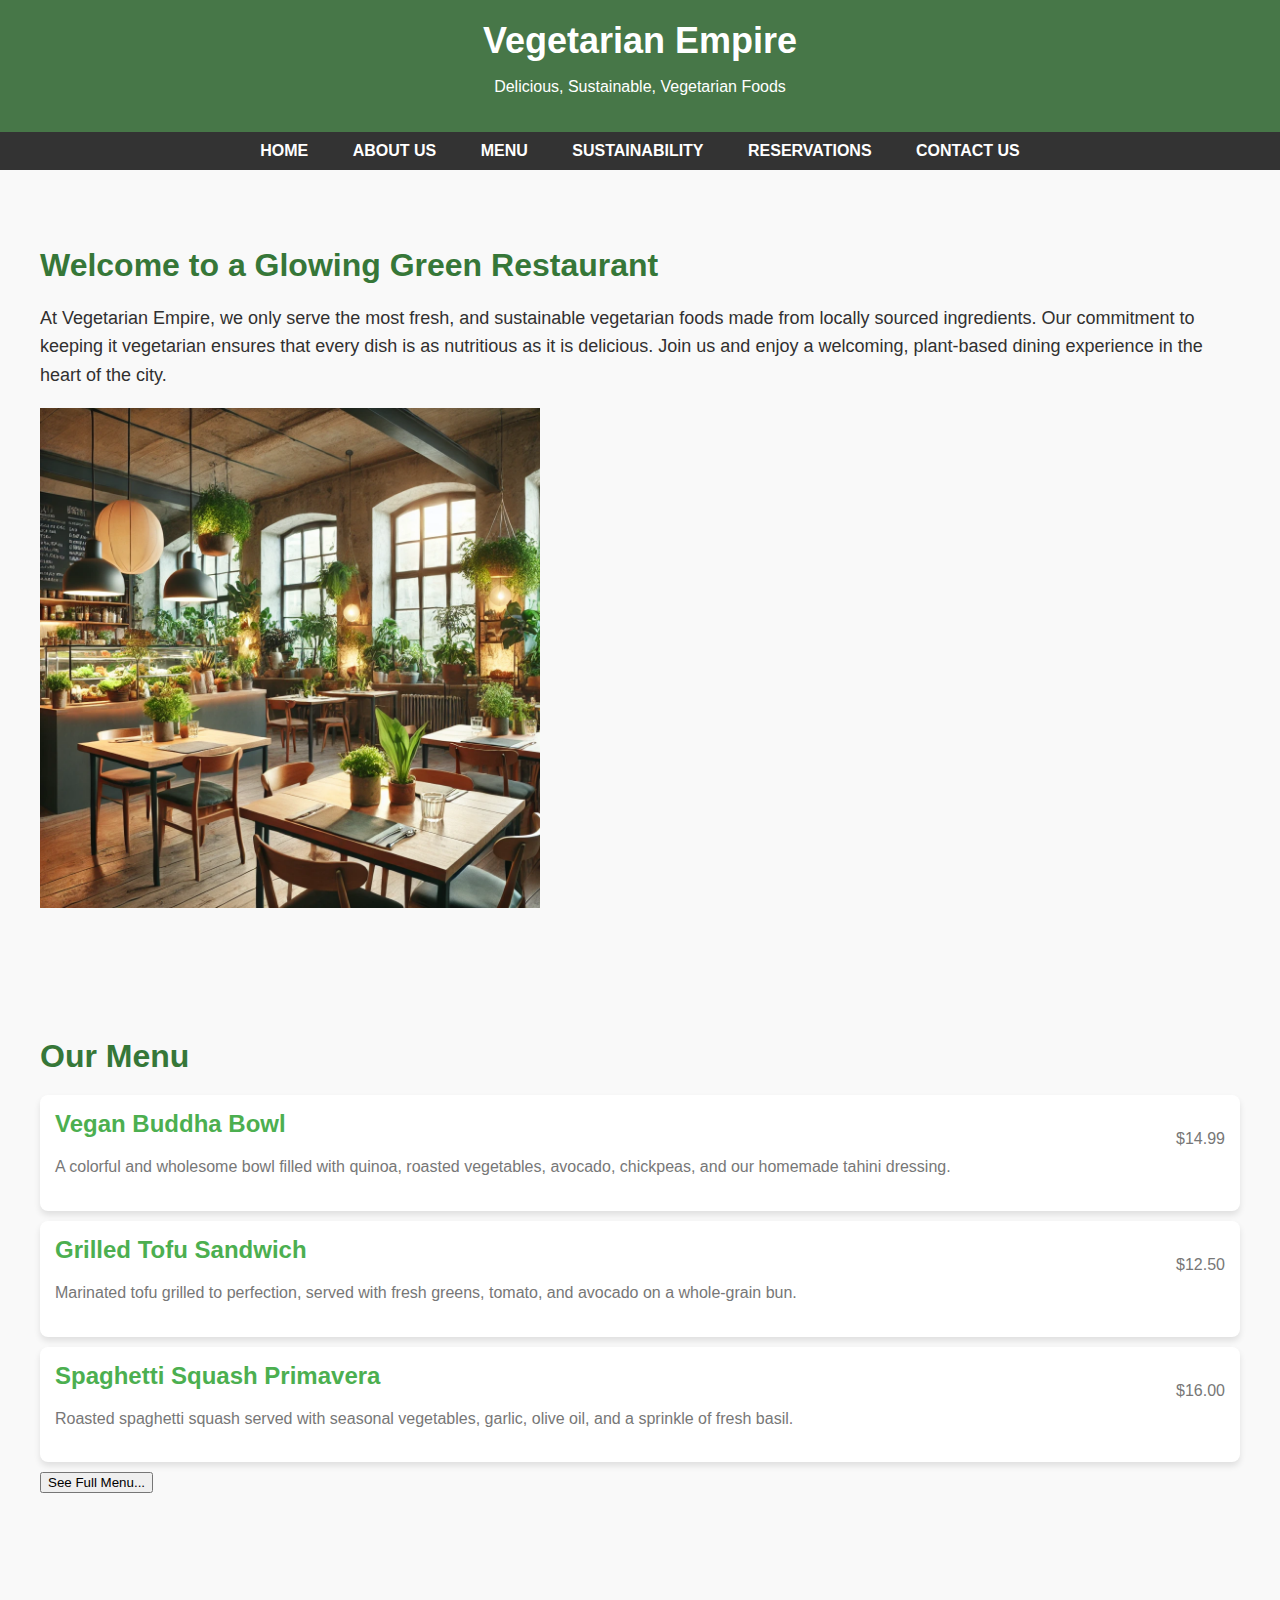
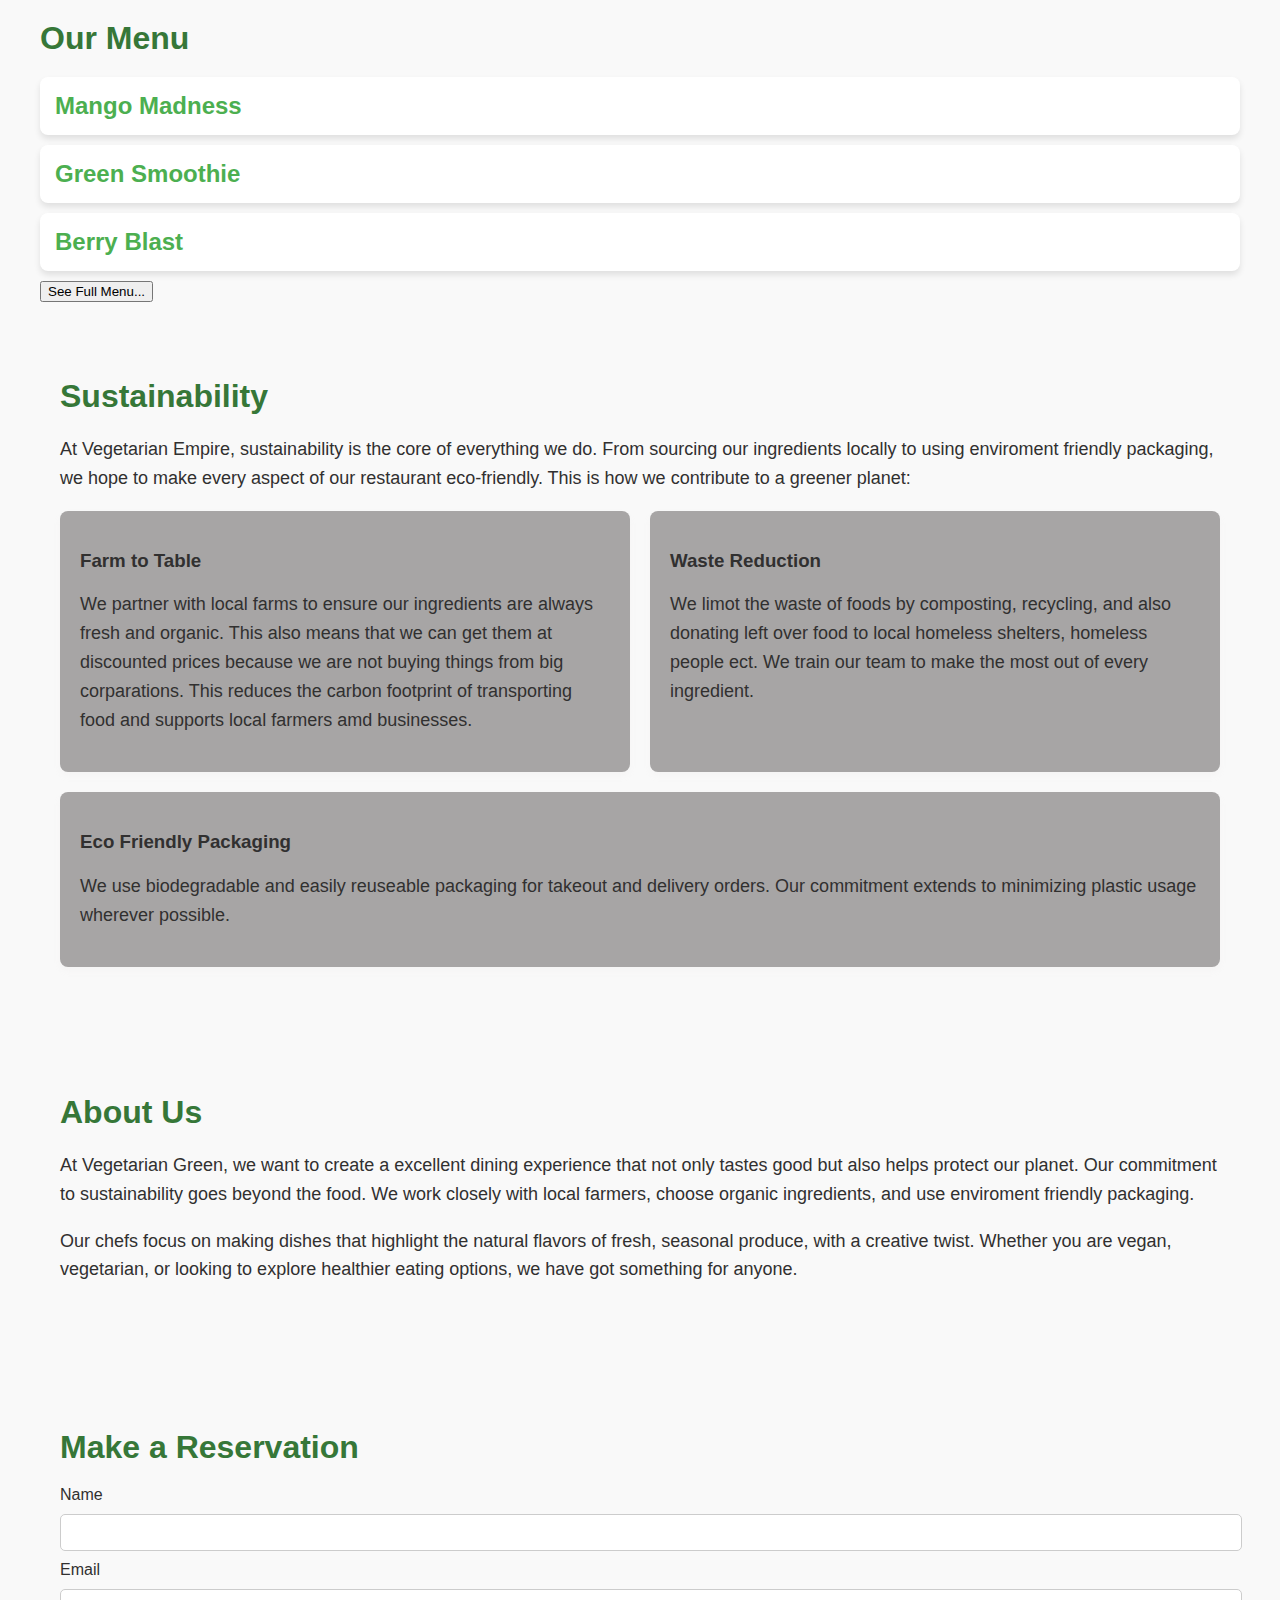
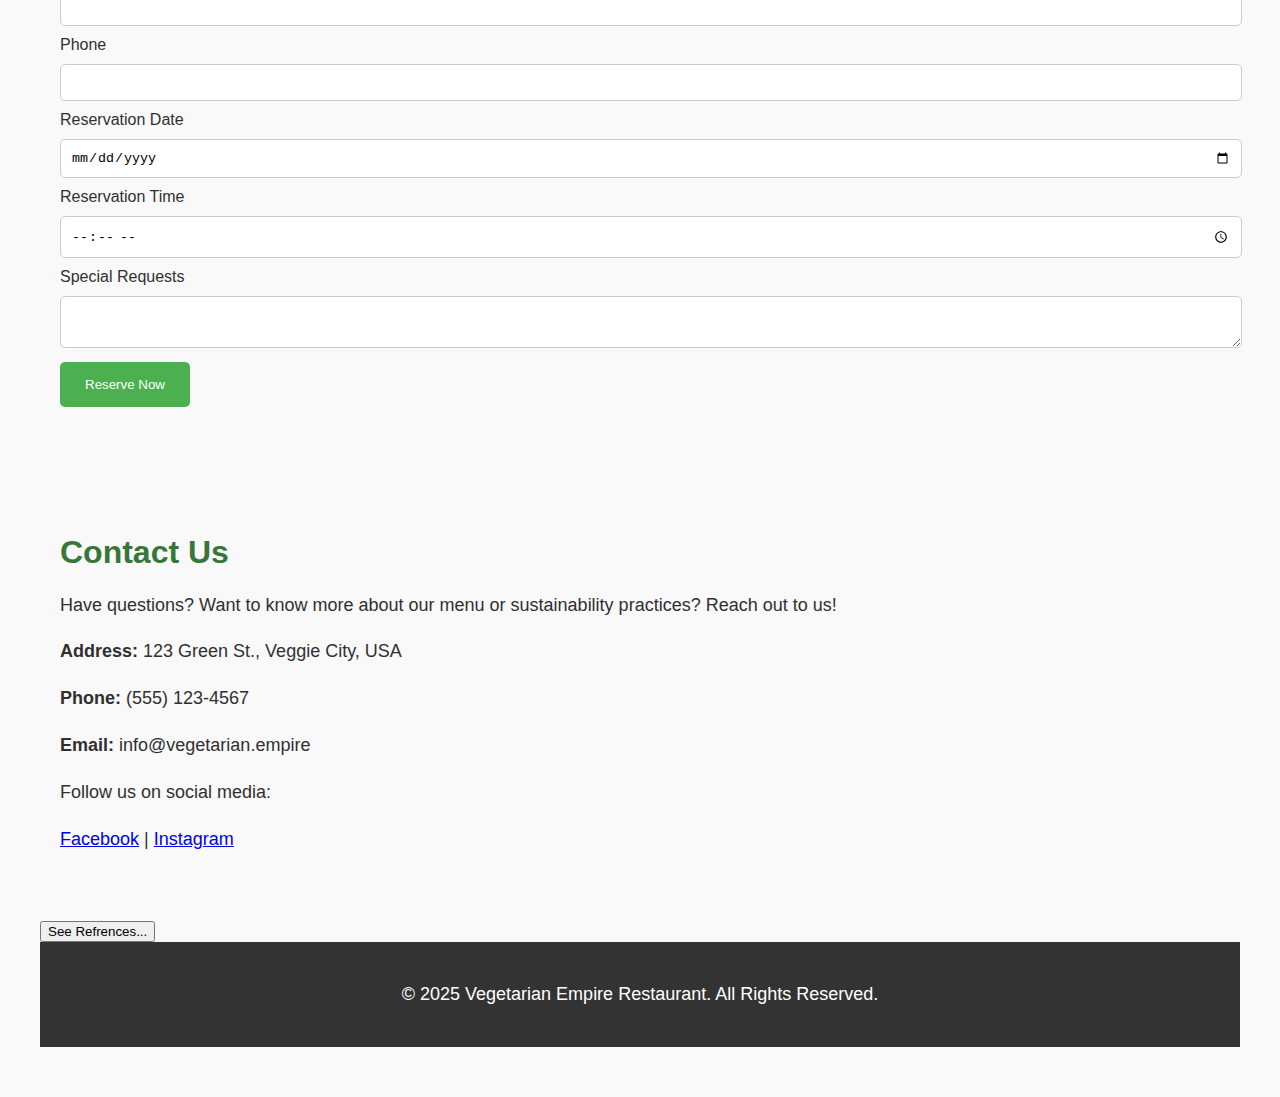
<file: index.html>
<!DOCTYPE html>
<html lang="en">
<head>
    <meta charset="UTF-8">
    <title>Document</title>


    <style>
        body {
            font-family: Arial, sans-serif;
            margin: 0;
            padding: 0;
            background-color: #f9f9f9;
            color: #313030;
        }
        header {
            background-color: #477748;
            color: white;
            text-align: center;
            padding: 20px 0;
        }
        header h1 {
            margin: 0;
            font-size: 36px;
        }
        .section {
            padding: 50px 20px;
            max-width: 1200px;
            margin: auto;
        }
        .section h2 {
            font-size: 32px;
            margin-bottom: 20px;
            color: #367738;
        }
        .section p {
            font-size: 18px;
            line-height: 1.6;
        }
        nav {
            text-align: center;
            background-color: #333;
            padding: 10px 0;
        }
        nav a {
            color: white;
            padding: 12px 20px;
            text-decoration: none;
            text-transform: uppercase;
            font-weight: bold;
        }
        nav a:hover {
            background-color: #4CAF50;
        }
        .sustainability-list {
            display: flex;
            flex-wrap: wrap;
            gap: 20px;
        }
        .sustainability-item {
            flex: 1 1 calc(33.33% - 20px);
            background-color: #a7a5a5;
            border-radius: 8px;
            padding: 20px;
            box-shadow: 0 4px 6px rgba(228, 212, 212, 0.1);
        }
        footer {
            background-color: #333;
            color: white;
            text-align: center;
            padding: 20px 0;
        }
        footer a {
            color: #4CAF50;
            text-decoration: none;
        }
        footer a:hover {
            text-decoration: underline;
        }
        .reservation-form input, .reservation-form textarea {
            width: 100%;
            padding: 10px;
            margin: 10px 0;
            border-radius: 5px;
            border: 1px solid #ccc;
        }
        .reservation-form button {
            background-color: #4CAF50;
            color: white;
            padding: 15px 25px;
            border: none;
            border-radius: 5px;
            cursor: pointer;
        }
        .reservation-form button:hover {
            background-color: #45a049;
        }
        .menu-item {
            display: flex;
            justify-content: space-between;
            background-color: #fff;
            border-radius: 8px;
            padding: 15px;
            margin: 10px 0;
            box-shadow: 0 4px 6px rgba(0, 0, 0, 0.1);
        }
        .menu-item h3 {
            color: #4CAF50;
            margin: 0;
            font-size: 24px;
        }
        .menu-item p {
            font-size: 16px;
            color: #777;
        }
    </style>
</head>
<body>
    <header>
        <h1>Vegetarian Empire</h1>
        <p> Delicious, Sustainable, Vegetarian Foods</p>
    </header>


    <nav>
        <a href="#home">Home</a>
        <a href="#about">About Us</a>
        <a href="#menu">Menu</a>
        <a href="#sustainability">Sustainability</a>
        <a href="#reservations">Reservations</a>
        <a href="#contact">Contact Us</a>
    </nav>




    <section id="home" class="section">
        <h2>Welcome to a Glowing Green Restaurant</h2>
        <p>At Vegetarian Empire, we only serve the most fresh, and sustainable vegetarian foods made from locally sourced ingredients. Our commitment to keeping it vegetarian ensures that every dish is as nutritious as it is delicious. Join us and enjoy a welcoming, plant-based dining experience in the heart of the city.</p>
        <img src="Interior.jpg.webp" alt="Restaurant Interior" class="img-container" style="width: 500px; height: auto;">
    </section>
   
    <section id="menu" class="section">
        <h2>Our Menu</h2>
        <div class="menu-item">
            <div>
                <h3>Vegan Buddha Bowl</h3>
                <p>A colorful and wholesome bowl filled with quinoa, roasted vegetables, avocado, chickpeas, and our homemade tahini dressing.</p>
            </div>
            <p>$14.99</p>
        </div>
   
        <div class="menu-item">
            <div>
                <h3>Grilled Tofu Sandwich</h3>
                <p>Marinated tofu grilled to perfection, served with fresh greens, tomato, and avocado on a whole-grain bun.</p>
            </div>
            <p>$12.50</p>
        </div>
   
        <div class="menu-item">
            <div>
                <h3>Spaghetti Squash Primavera</h3>
                <p>Roasted spaghetti squash served with seasonal vegetables, garlic, olive oil, and a sprinkle of fresh basil.</p>
            </div>
            <p>$16.00</p>
        </div>
        <button onclick="goToPage()">See Full Menu...</button>


        <script>
            function goToPage() {
                window.location.href = "menu.html";
            }
        </script>
    </section>
   
    <section id="menu" class="section">
        <h2>Our Menu</h2>
        <div class="menu-item">
            <div>
                <h3>Mango Madness</h3>


            </div>
           
        </div>
   
        <div class="menu-item">
            <div>
                <h3>Green Smoothie</h3>
               
            </div>
       
        </div>
   
        <div class="menu-item">
            <div>
                <h3>Berry Blast</h3>
               
            </div>
           
        </div>
        <form action="Smoothies.html">
            <button type="submit">See Full Menu...</button>
        </form>
       


       


    <section id="sustainability" class="section">
        <h2>Sustainability</h2>
        <p>At Vegetarian Empire, sustainability is the core of everything we do. From sourcing our ingredients locally to using enviroment friendly packaging, we hope to make every aspect of our restaurant eco-friendly. This is how we contribute to a greener planet:</p>
   
        <div class="sustainability-list">
            <div class="sustainability-item">
                <h3>Farm to Table</h3>
                <p>We partner with local farms to ensure our ingredients are always fresh and organic. This also means that we can get them at discounted prices because we are not buying things from big corparations. This reduces the carbon footprint of transporting food and supports local farmers amd businesses.</p>
            </div>
   
            <div class="sustainability-item">
                <h3>Waste Reduction</h3>
                <p>We limot the waste of foods by composting, recycling, and also donating left over food to local homeless shelters, homeless people ect. We train our team to make the most out of every ingredient.</p>
            </div>
   
            <div class="sustainability-item">
                <h3>Eco Friendly Packaging</h3>
                <p>We use biodegradable and easily reuseable packaging for takeout and delivery orders. Our commitment extends to minimizing plastic usage wherever possible.</p>
            </div>
        </div>
    </section>


    <section id="about" class="section">
        <h2>About Us</h2>
        <p>At Vegetarian Green, we want to create a excellent dining experience that not only tastes good but also helps protect our planet. Our commitment to sustainability goes beyond the food. We work closely with local farmers, choose organic ingredients, and use enviroment friendly packaging.</p>
        <p>Our chefs focus on making dishes that highlight the natural flavors of fresh, seasonal produce, with a creative twist. Whether you are vegan, vegetarian, or looking to explore healthier eating options, we have got something for anyone.</p>
    </section>


    <section id="reservations" class="section">
        <h2>Make a Reservation</h2>
        <form class="reservation-form">
            <label for="name">Name</label>
            <input type="text" id="name" required>
   
            <label for="email">Email</label>
            <input type="email" id="email" required>
   
            <label for="phone">Phone</label>
            <input type="tel" id="phone" required>
   
            <label for="date">Reservation Date</label>
            <input type="date" id="date" required>
   
            <label for="time">Reservation Time</label>
            <input type="time" id="time" required>
   
            <label for="specialRequests">Special Requests</label>
            <textarea id="specialRequests"></textarea>
   
            <button type="submit">Reserve Now</button>
        </form>
    </section>


    <section id="contact" class="section">
        <h2>Contact Us</h2>
        <p>Have questions? Want to know more about our menu or sustainability practices? Reach out to us!</p>
        <p><strong>Address:</strong> 123 Green St., Veggie City, USA</p>
        <p><strong>Phone:</strong> (555) 123-4567</p>
        <p><strong>Email:</strong> info@vegetarian.empire</p>
        <p>Follow us on social media:</p>
        <p>
            <a href="https://facebook.com/vibrantgreen" target="_blank">Facebook</a> |
            <a href="https://instagram.com/vibrantgreen" target="_blank">Instagram</a>
        </p>
    </section>
   
    <form action="reference.html">
        <button type="submit">See Refrences...</button>
    </form>

    <footer>
        <p style="text-align: center;">&copy; 2025 Vegetarian Empire Restaurant. All Rights Reserved.</p>
    </footer>
</body>
</html>
</file>
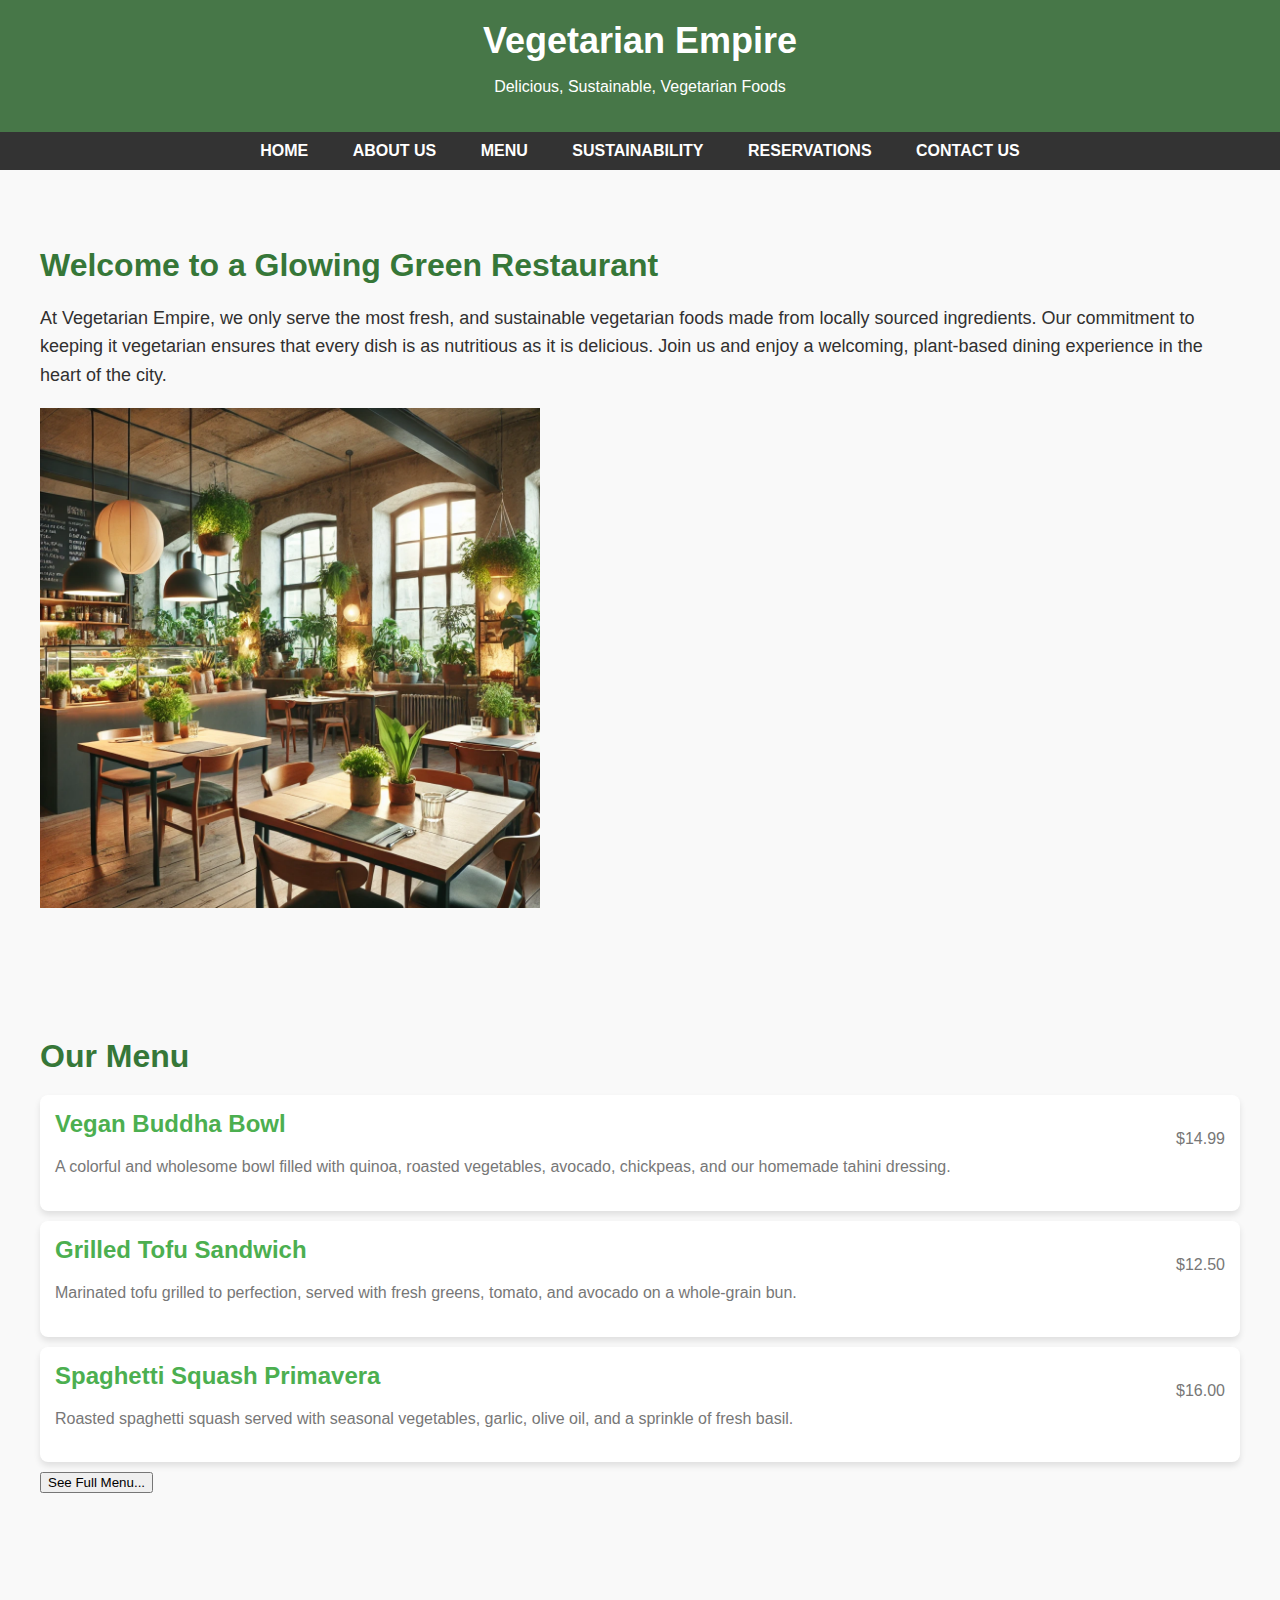
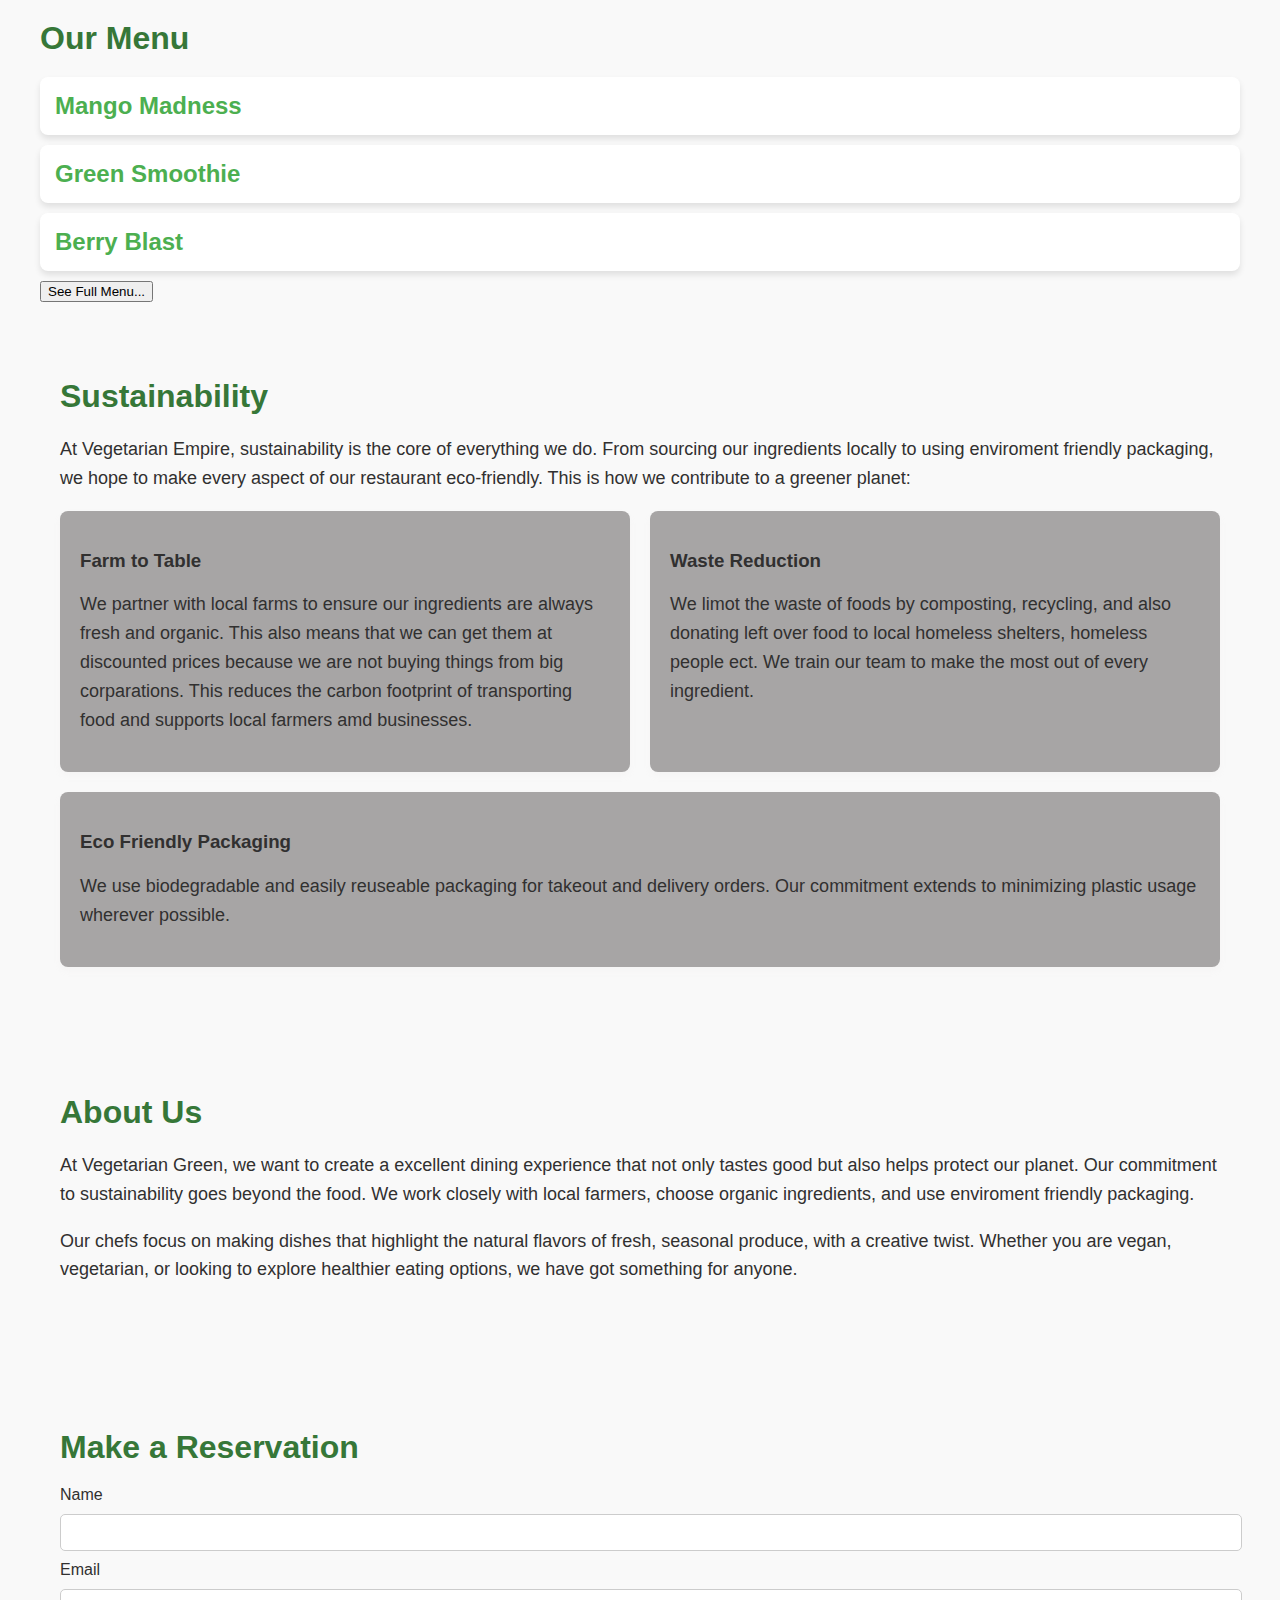
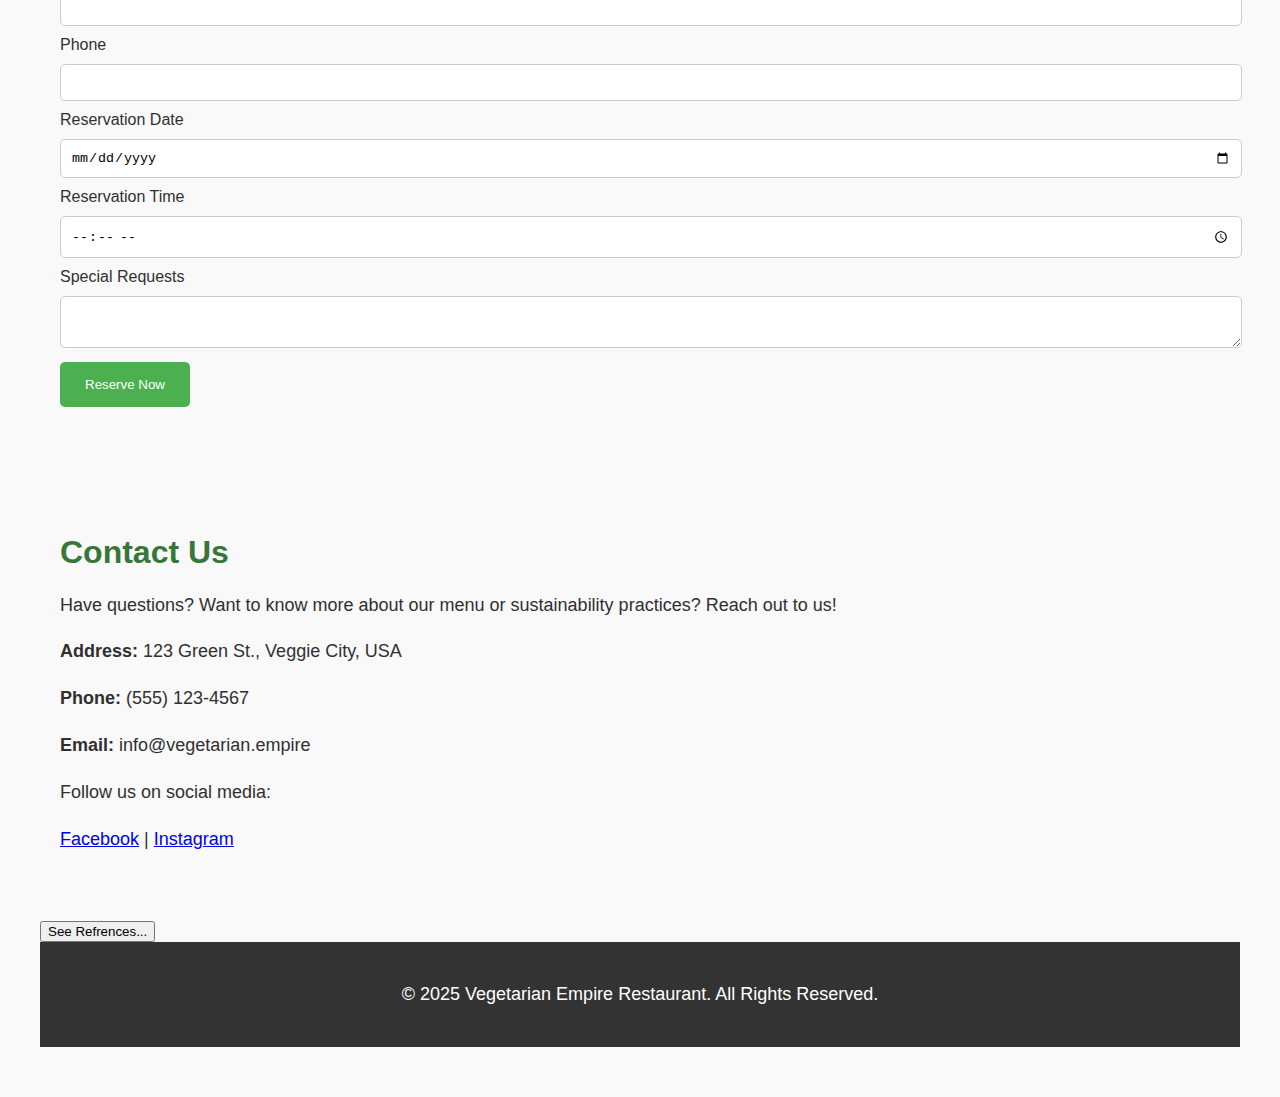
<file: Mainindex.html>
<!DOCTYPE html>
<html lang="en">
<head>
    <meta charset="UTF-8">
    <title>Document</title>


    <style>
        body {
            font-family: Arial, sans-serif;
            margin: 0;
            padding: 0;
            background-color: #f9f9f9;
            color: #313030;
        }
        header {
            background-color: #477748;
            color: white;
            text-align: center;
            padding: 20px 0;
        }
        header h1 {
            margin: 0;
            font-size: 36px;
        }
        .section {
            padding: 50px 20px;
            max-width: 1200px;
            margin: auto;
        }
        .section h2 {
            font-size: 32px;
            margin-bottom: 20px;
            color: #367738;
        }
        .section p {
            font-size: 18px;
            line-height: 1.6;
        }
        nav {
            text-align: center;
            background-color: #333;
            padding: 10px 0;
        }
        nav a {
            color: white;
            padding: 12px 20px;
            text-decoration: none;
            text-transform: uppercase;
            font-weight: bold;
        }
        nav a:hover {
            background-color: #4CAF50;
        }
        .sustainability-list {
            display: flex;
            flex-wrap: wrap;
            gap: 20px;
        }
        .sustainability-item {
            flex: 1 1 calc(33.33% - 20px);
            background-color: #a7a5a5;
            border-radius: 8px;
            padding: 20px;
            box-shadow: 0 4px 6px rgba(228, 212, 212, 0.1);
        }
        footer {
            background-color: #333;
            color: white;
            text-align: center;
            padding: 20px 0;
        }
        footer a {
            color: #4CAF50;
            text-decoration: none;
        }
        footer a:hover {
            text-decoration: underline;
        }
        .reservation-form input, .reservation-form textarea {
            width: 100%;
            padding: 10px;
            margin: 10px 0;
            border-radius: 5px;
            border: 1px solid #ccc;
        }
        .reservation-form button {
            background-color: #4CAF50;
            color: white;
            padding: 15px 25px;
            border: none;
            border-radius: 5px;
            cursor: pointer;
        }
        .reservation-form button:hover {
            background-color: #45a049;
        }
        .menu-item {
            display: flex;
            justify-content: space-between;
            background-color: #fff;
            border-radius: 8px;
            padding: 15px;
            margin: 10px 0;
            box-shadow: 0 4px 6px rgba(0, 0, 0, 0.1);
        }
        .menu-item h3 {
            color: #4CAF50;
            margin: 0;
            font-size: 24px;
        }
        .menu-item p {
            font-size: 16px;
            color: #777;
        }
    </style>
</head>
<body>
    <header>
        <h1>Vegetarian Empire</h1>
        <p> Delicious, Sustainable, Vegetarian Foods</p>
    </header>


    <nav>
        <a href="#home">Home</a>
        <a href="#about">About Us</a>
        <a href="#menu">Menu</a>
        <a href="#sustainability">Sustainability</a>
        <a href="#reservations">Reservations</a>
        <a href="#contact">Contact Us</a>
    </nav>




    <section id="home" class="section">
        <h2>Welcome to a Glowing Green Restaurant</h2>
        <p>At Vegetarian Empire, we only serve the most fresh, and sustainable vegetarian foods made from locally sourced ingredients. Our commitment to keeping it vegetarian ensures that every dish is as nutritious as it is delicious. Join us and enjoy a welcoming, plant-based dining experience in the heart of the city.</p>
        <img src="Interior.jpg.webp" alt="Restaurant Interior" class="img-container" style="width: 500px; height: auto;">
    </section>
   
    <section id="menu" class="section">
        <h2>Our Menu</h2>
        <div class="menu-item">
            <div>
                <h3>Vegan Buddha Bowl</h3>
                <p>A colorful and wholesome bowl filled with quinoa, roasted vegetables, avocado, chickpeas, and our homemade tahini dressing.</p>
            </div>
            <p>$14.99</p>
        </div>
   
        <div class="menu-item">
            <div>
                <h3>Grilled Tofu Sandwich</h3>
                <p>Marinated tofu grilled to perfection, served with fresh greens, tomato, and avocado on a whole-grain bun.</p>
            </div>
            <p>$12.50</p>
        </div>
   
        <div class="menu-item">
            <div>
                <h3>Spaghetti Squash Primavera</h3>
                <p>Roasted spaghetti squash served with seasonal vegetables, garlic, olive oil, and a sprinkle of fresh basil.</p>
            </div>
            <p>$16.00</p>
        </div>
        <button onclick="goToPage()">See Full Menu...</button>


        <script>
            function goToPage() {
                window.location.href = "menu.html";
            }
        </script>
    </section>
   
    <section id="menu" class="section">
        <h2>Our Menu</h2>
        <div class="menu-item">
            <div>
                <h3>Mango Madness</h3>


            </div>
           
        </div>
   
        <div class="menu-item">
            <div>
                <h3>Green Smoothie</h3>
               
            </div>
       
        </div>
   
        <div class="menu-item">
            <div>
                <h3>Berry Blast</h3>
               
            </div>
           
        </div>
        <form action="Smoothies.html">
            <button type="submit">See Full Menu...</button>
        </form>
       


       


    <section id="sustainability" class="section">
        <h2>Sustainability</h2>
        <p>At Vegetarian Empire, sustainability is the core of everything we do. From sourcing our ingredients locally to using enviroment friendly packaging, we hope to make every aspect of our restaurant eco-friendly. This is how we contribute to a greener planet:</p>
   
        <div class="sustainability-list">
            <div class="sustainability-item">
                <h3>Farm to Table</h3>
                <p>We partner with local farms to ensure our ingredients are always fresh and organic. This also means that we can get them at discounted prices because we are not buying things from big corparations. This reduces the carbon footprint of transporting food and supports local farmers amd businesses.</p>
            </div>
   
            <div class="sustainability-item">
                <h3>Waste Reduction</h3>
                <p>We limot the waste of foods by composting, recycling, and also donating left over food to local homeless shelters, homeless people ect. We train our team to make the most out of every ingredient.</p>
            </div>
   
            <div class="sustainability-item">
                <h3>Eco Friendly Packaging</h3>
                <p>We use biodegradable and easily reuseable packaging for takeout and delivery orders. Our commitment extends to minimizing plastic usage wherever possible.</p>
            </div>
        </div>
    </section>


    <section id="about" class="section">
        <h2>About Us</h2>
        <p>At Vegetarian Green, we want to create a excellent dining experience that not only tastes good but also helps protect our planet. Our commitment to sustainability goes beyond the food. We work closely with local farmers, choose organic ingredients, and use enviroment friendly packaging.</p>
        <p>Our chefs focus on making dishes that highlight the natural flavors of fresh, seasonal produce, with a creative twist. Whether you are vegan, vegetarian, or looking to explore healthier eating options, we have got something for anyone.</p>
    </section>


    <section id="reservations" class="section">
        <h2>Make a Reservation</h2>
        <form class="reservation-form">
            <label for="name">Name</label>
            <input type="text" id="name" required>
   
            <label for="email">Email</label>
            <input type="email" id="email" required>
   
            <label for="phone">Phone</label>
            <input type="tel" id="phone" required>
   
            <label for="date">Reservation Date</label>
            <input type="date" id="date" required>
   
            <label for="time">Reservation Time</label>
            <input type="time" id="time" required>
   
            <label for="specialRequests">Special Requests</label>
            <textarea id="specialRequests"></textarea>
   
            <button type="submit">Reserve Now</button>
        </form>
    </section>


    <section id="contact" class="section">
        <h2>Contact Us</h2>
        <p>Have questions? Want to know more about our menu or sustainability practices? Reach out to us!</p>
        <p><strong>Address:</strong> 123 Green St., Veggie City, USA</p>
        <p><strong>Phone:</strong> (555) 123-4567</p>
        <p><strong>Email:</strong> info@vegetarian.empire</p>
        <p>Follow us on social media:</p>
        <p>
            <a href="https://facebook.com/vibrantgreen" target="_blank">Facebook</a> |
            <a href="https://instagram.com/vibrantgreen" target="_blank">Instagram</a>
        </p>
    </section>
   
    <form action="reference.html">
        <button type="submit">See Refrences...</button>
    </form>

    <footer>
        <p style="text-align: center;">&copy; 2025 Vegetarian Empire Restaurant. All Rights Reserved.</p>
    </footer>
</body>
</html>
</file>
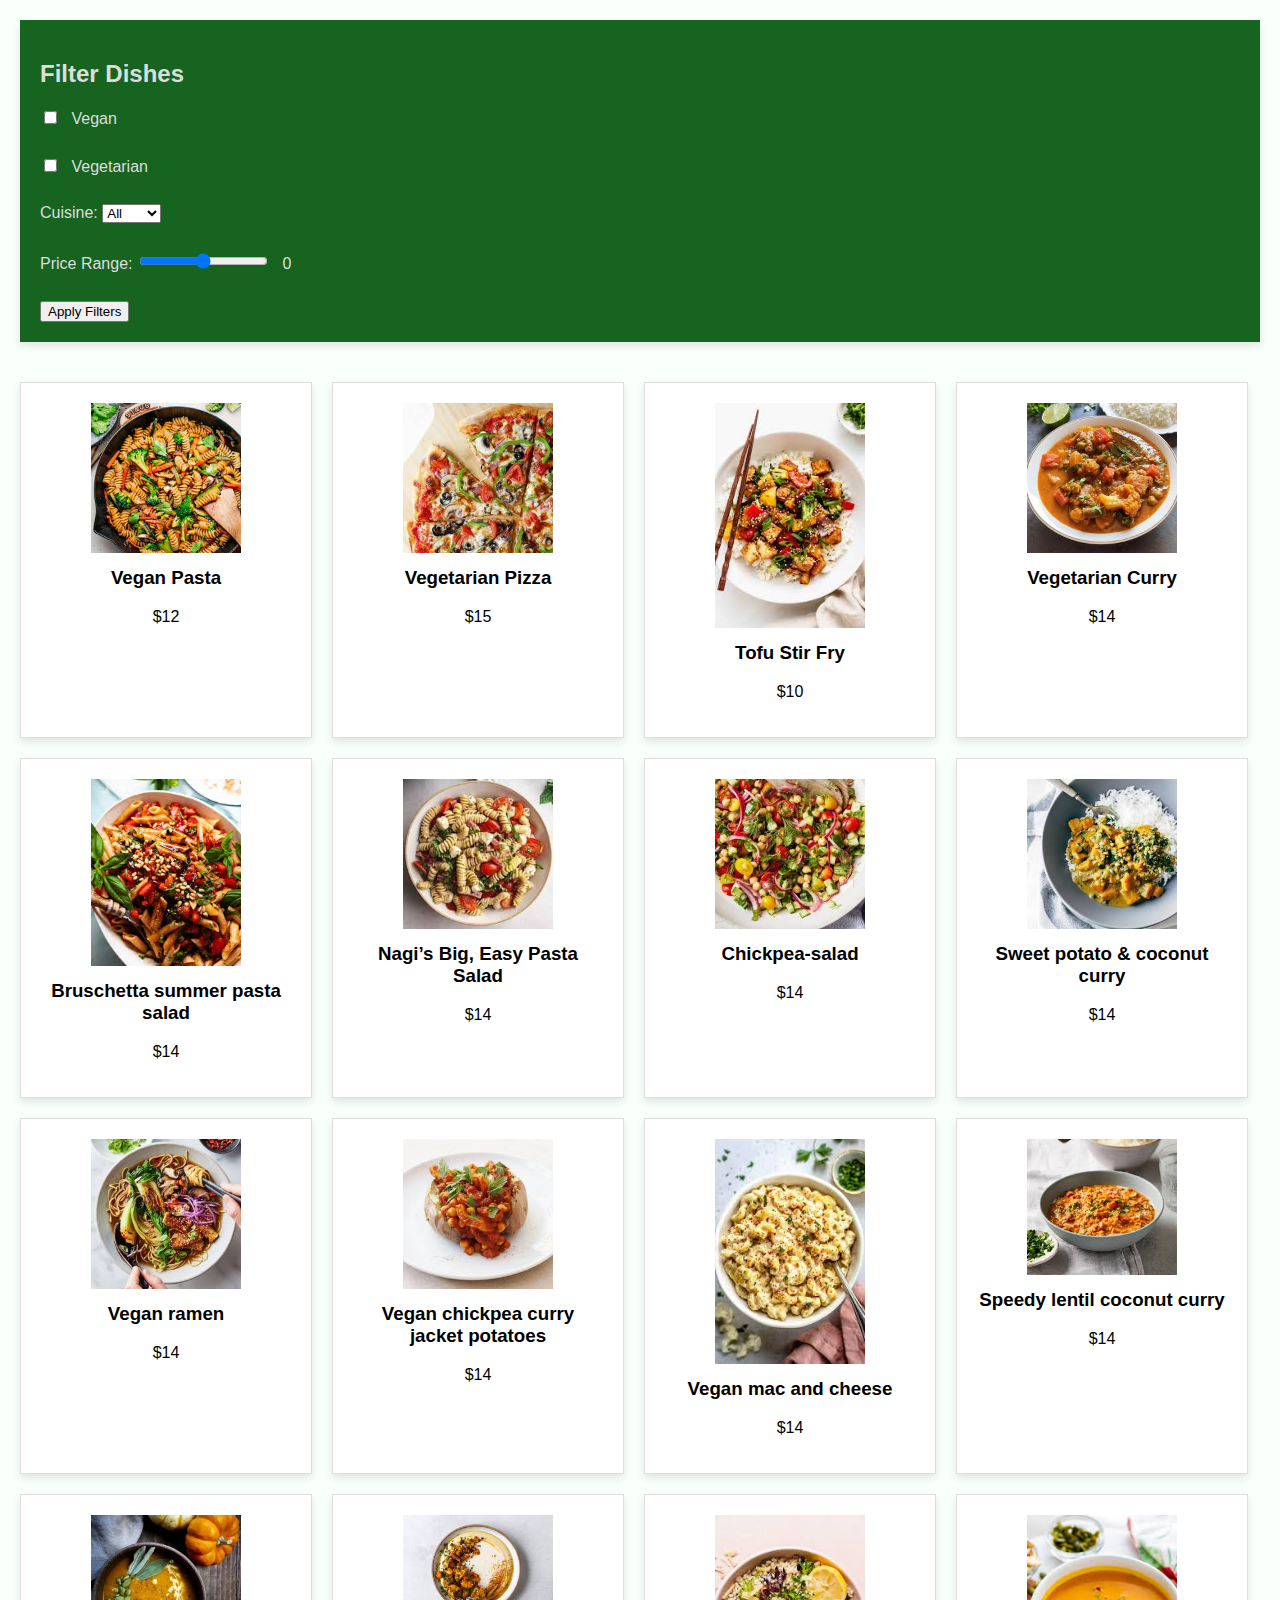
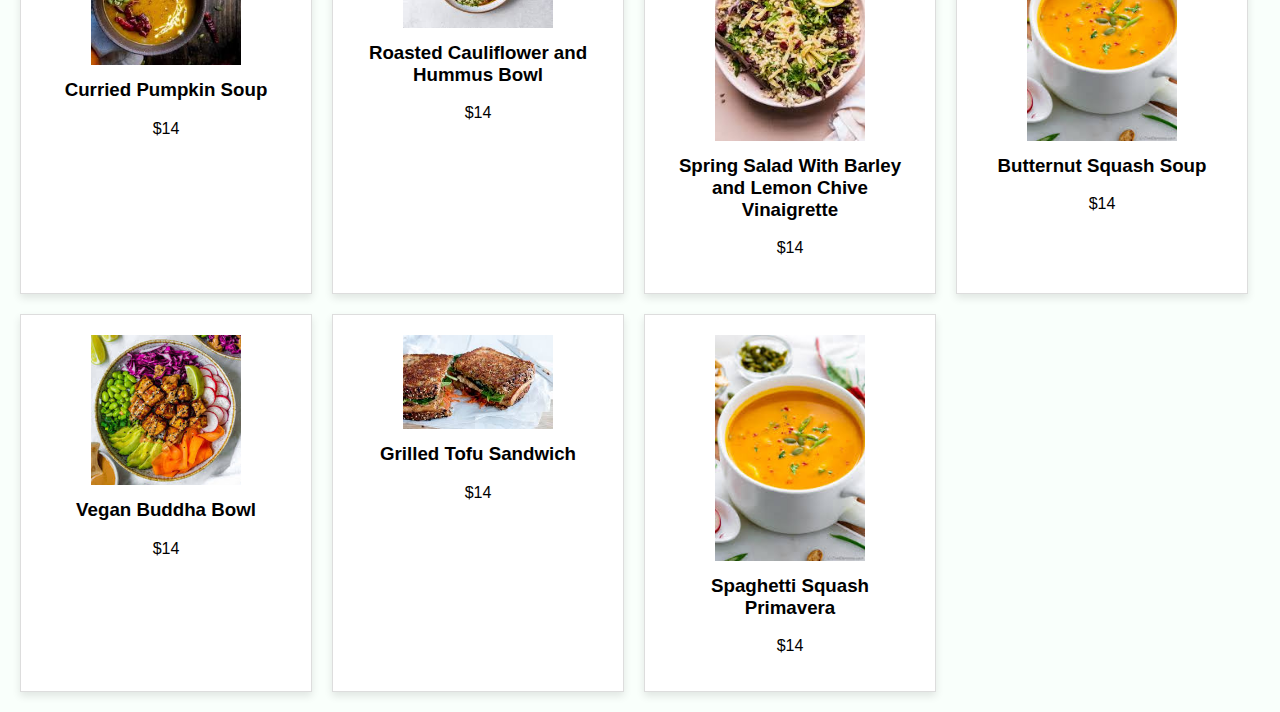
<file: menu.html>
<!DOCTYPE html>
<html lang="en">
<head>
    <meta charset="UTF-8">
    <meta name="viewport" content="width=device-width, initial-scale=1.0">
    <title>Dish Filter</title>
    <style>
        /* styles.css */
body {
    font-family: Arial, sans-serif;
    margin: 0;
    padding: 0;
    background-color: #f9fffb;
}


.filter-section {
    background-color: #176421;
    padding: 20px;
    box-shadow: 0 4px 8px rgba(0, 0, 0, 0.1);
    margin: 20px;
    color: #ddd;
}


.filter-section h2 {
    margin-bottom: 20px;
}


form label {
    display: block;
    margin-bottom: 10px;
}


form input[type="checkbox"], form select, form input[type="range"] {
    margin-right: 10px;
}


.dishes-list {
    display: flex;
    flex-wrap: wrap;
    gap: 20px;
    padding: 20px;
}


.dish-card {
    background-color: #fff;
    border: 1px solid #ddd;
    padding: 20px;
    width: 250px;
    text-align: center;
    box-shadow: 0 4px 8px rgba(0, 0, 0, 0.1);
}


.dish-card img {
    width: 60%;
    height: auto;
}


.dish-card h3 {
    margin-top: 10px;
}


    </style>
</head>
<body>
    <div class="filter-section">
        <h2>Filter Dishes</h2>
        <form id="filter-form">
            <label for="vegan">
                <input type="checkbox" id="vegan" name="diet" value="vegan"> Vegan
            </label>
            <br>
            <label for="vegetarian">
                <input type="checkbox" id="vegetarian" name="diet" value="vegetarian"> Vegetarian
            </label>
            <br>
            <label for="cuisine">
                Cuisine:
                <select id="cuisine" name="cuisine">
                    <option value="all">All</option>
                    <option value="italian">Italian</option>
                    <option value="indian">Indian</option>
                    <option value="asian">Asian</option>
                    <option value="other">Other</option>
                    <!-- Add more cuisines -->
                </select>
            </label>
            <br>
            <label for="price-range">
                Price Range:
                <input type="range" id="price-range" name="price-range" min="0" max="100" step="5">
                <span id="price-value">0</span>
            </label>
            <br>
            <button type="submit">Apply Filters</button>
        </form>
    </div>


    <div class="dishes-list" id="dishes-list">
        <!-- Filtered dishes will be displayed here -->
    </div>


    <script>// script.js


        const dishes = [
            { id: 1, name: "Vegan Pasta", diet: "vegan", cuisine: "italian", price: 12, img: "Vegan Pasta.jpeg" },
            { id: 2, name: "Vegetarian Pizza", diet: "vegetarian", cuisine: "italian", price: 15, img: "veggie-pizza.jpg" },
            { id: 3, name: "Tofu Stir Fry", diet: "vegan", cuisine: "asian", price: 10, img: "tofu-stirfry.jpg" },
            { id: 4, name: "Vegetarian Curry", diet: "vegetarian", cuisine: "other", price: 14, img: "vegetarian-curry.jpg" },
            { id: 5, name: "Bruschetta summer pasta salad", diet: "vegetarian", cuisine: "other", price: 14, img: "summer pasta salad.jpg" },
            { id: 6, name: "Nagi’s Big, Easy Pasta Salad", diet: "vegetarian", cuisine: "other", price: 14, img: "pasta-salad.jpg" },
            { id: 7, name: "Chickpea-salad", diet: "vegan", cuisine: "other", price: 14, img: "chickpea.jpg" },
            { id: 8, name: "Sweet potato & coconut curry", diet: "vegan", cuisine: "other", price: 14, img: "sweet-potato.jpg" },
            { id: 9, name: "Vegan ramen", diet: "vegan", cuisine: "other", price: 14, img: "vegan ramen.jpg" },
            { id: 10, name: "Vegan chickpea curry jacket potatoes", diet: "vegan", cuisine: "other", price: 14, img: "chickpea-curry.jpg" },
            { id: 11, name: "Vegan mac and cheese", diet: "vegan", cuisine: "other", price: 14, img: "vegan-mac.jpg" },
            { id: 12, name: "Speedy lentil coconut curry", diet: "vegan", cuisine: "other", price: 14, img: "coconut-curry.jpg" },
            { id: 13, name: "Curried Pumpkin Soup", diet: "vegetarian", cuisine: "other", price: 14, img: "pumpkin-curry.jpg" },
            { id: 14, name: "Roasted Cauliflower and Hummus Bowl", diet: "vegetarian", cuisine: "other", price: 14, img: "hummus-bowl.jpg" },
            { id: 15, name: "Spring Salad With Barley and Lemon Chive Vinaigrette", diet: "vegetarian", cuisine: "other", price: 14, img: "spring-salad.jpg" },
            { id: 16, name: "Butternut Squash Soup", diet: "vegetarian", cuisine: "other", price: 14, img: "squash-soup.jpg" },
            { id: 17, name: "Vegan Buddha Bowl", diet: "vegetarian", cuisine: "other", price: 14, img: "vegan-bowl.jpg" },
            { id: 18, name: "Grilled Tofu Sandwich", diet: "vegetarian", cuisine: "other", price: 14, img: "grilled-tofu.jpg" },
            { id: 19, name: "Spaghetti Squash Primavera", diet: "vegetarian", cuisine: "other", price: 14, img: "squash-soup.jpg" },
            // Add more dishes
        ];
       
        const priceRange = document.getElementById("price-range");
        const priceValue = document.getElementById("price-value");
        const filterForm = document.getElementById("filter-form");
        const dishesList = document.getElementById("dishes-list");
       
        priceRange.addEventListener("input", function () {
            priceValue.textContent = "$" + priceRange.value;
        });
       
        filterForm.addEventListener("submit", function (event) {
            event.preventDefault();
       
            const veganChecked = document.getElementById("vegan").checked;
            const vegetarianChecked = document.getElementById("vegetarian").checked;
            const cuisine = document.getElementById("cuisine").value;
            const price = parseInt(priceRange.value);
       
            const filteredDishes = dishes.filter(dish => {
                return (
                    (veganChecked && dish.diet === "vegan" || vegetarianChecked && dish.diet === "vegetarian") &&
                    (cuisine === "all" || dish.cuisine === cuisine) &&
                    dish.price <= price
                );
            });
       
            displayDishes(filteredDishes);
        });
       
        function displayDishes(filteredDishes) {
            dishesList.innerHTML = "";
       
            if (filteredDishes.length === 0) {
                dishesList.innerHTML = "<p>No dishes found</p>";
                return;
            }
       
            filteredDishes.forEach(dish => {
                const dishCard = document.createElement("div");
                dishCard.classList.add("dish-card");
       
                dishCard.innerHTML = `
                    <img src="${dish.img}" alt="${dish.name}">
                    <h3>${dish.name}</h3>
                    <p>$${dish.price}</p>
                `;
       
                dishesList.appendChild(dishCard);
            });
        }
       
        // Initially display all dishes
        displayDishes(dishes);
        </script>
</body>
</html>
</file>
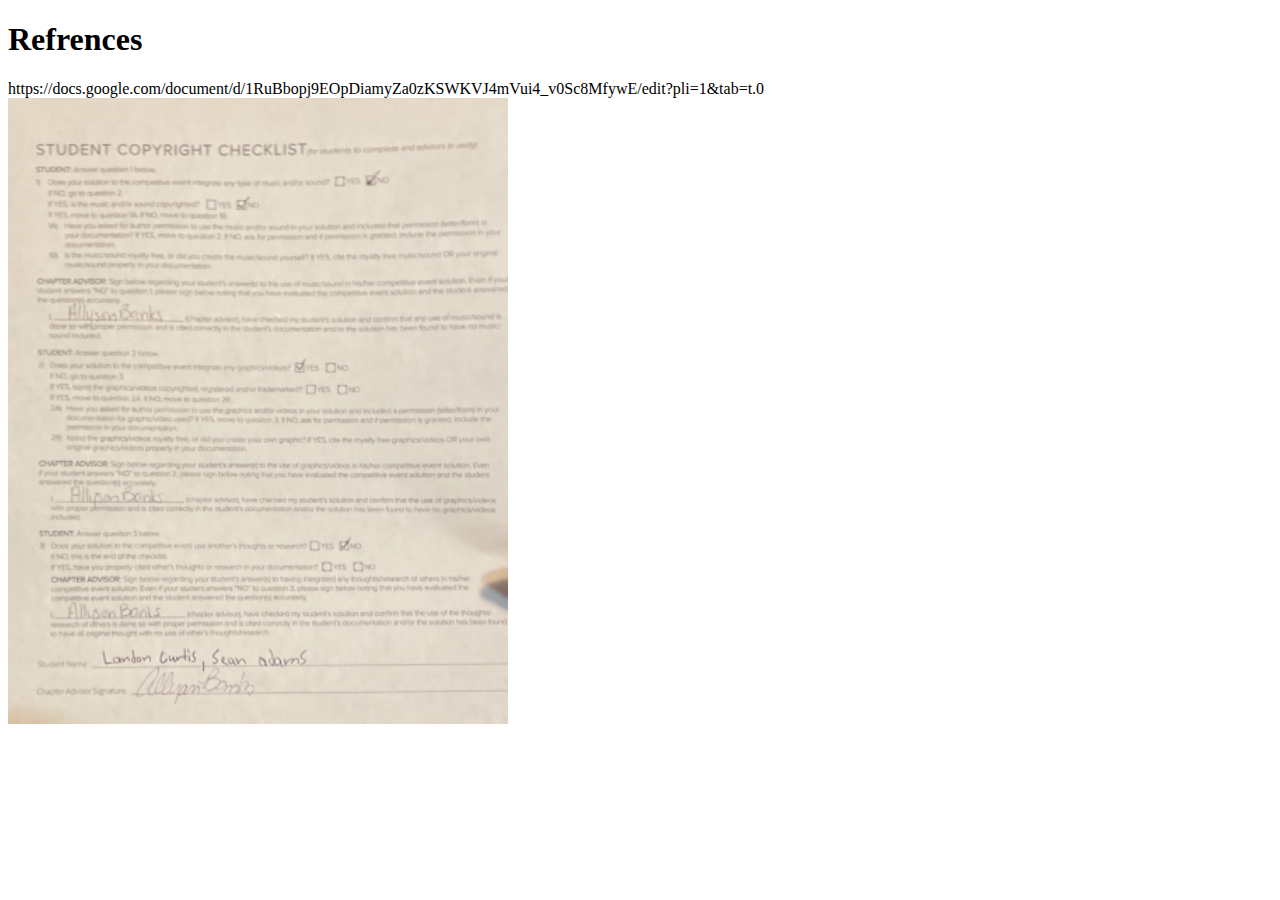
<file: reference.html>
<!DOCTYPE html>
<html lang="en">
<head>
    <meta charset="UTF-8">
    <title>Document</title>
</head>
<body>
    <header> <h1> Refrences </h1></header>
    
   <section> <a> <href>https://docs.google.com/document/d/1RuBbopj9EOpDiamyZa0zKSWKVJ4mVui4_v0Sc8MfywE/edit?pli=1&tab=t.0</href></a>

    </section>
<section>
    <img src="copyright.jpg.png" alt="copyright" class="img-container" style="width: 500px; height: auto;">
</section>

</body>
</html>
</file>
